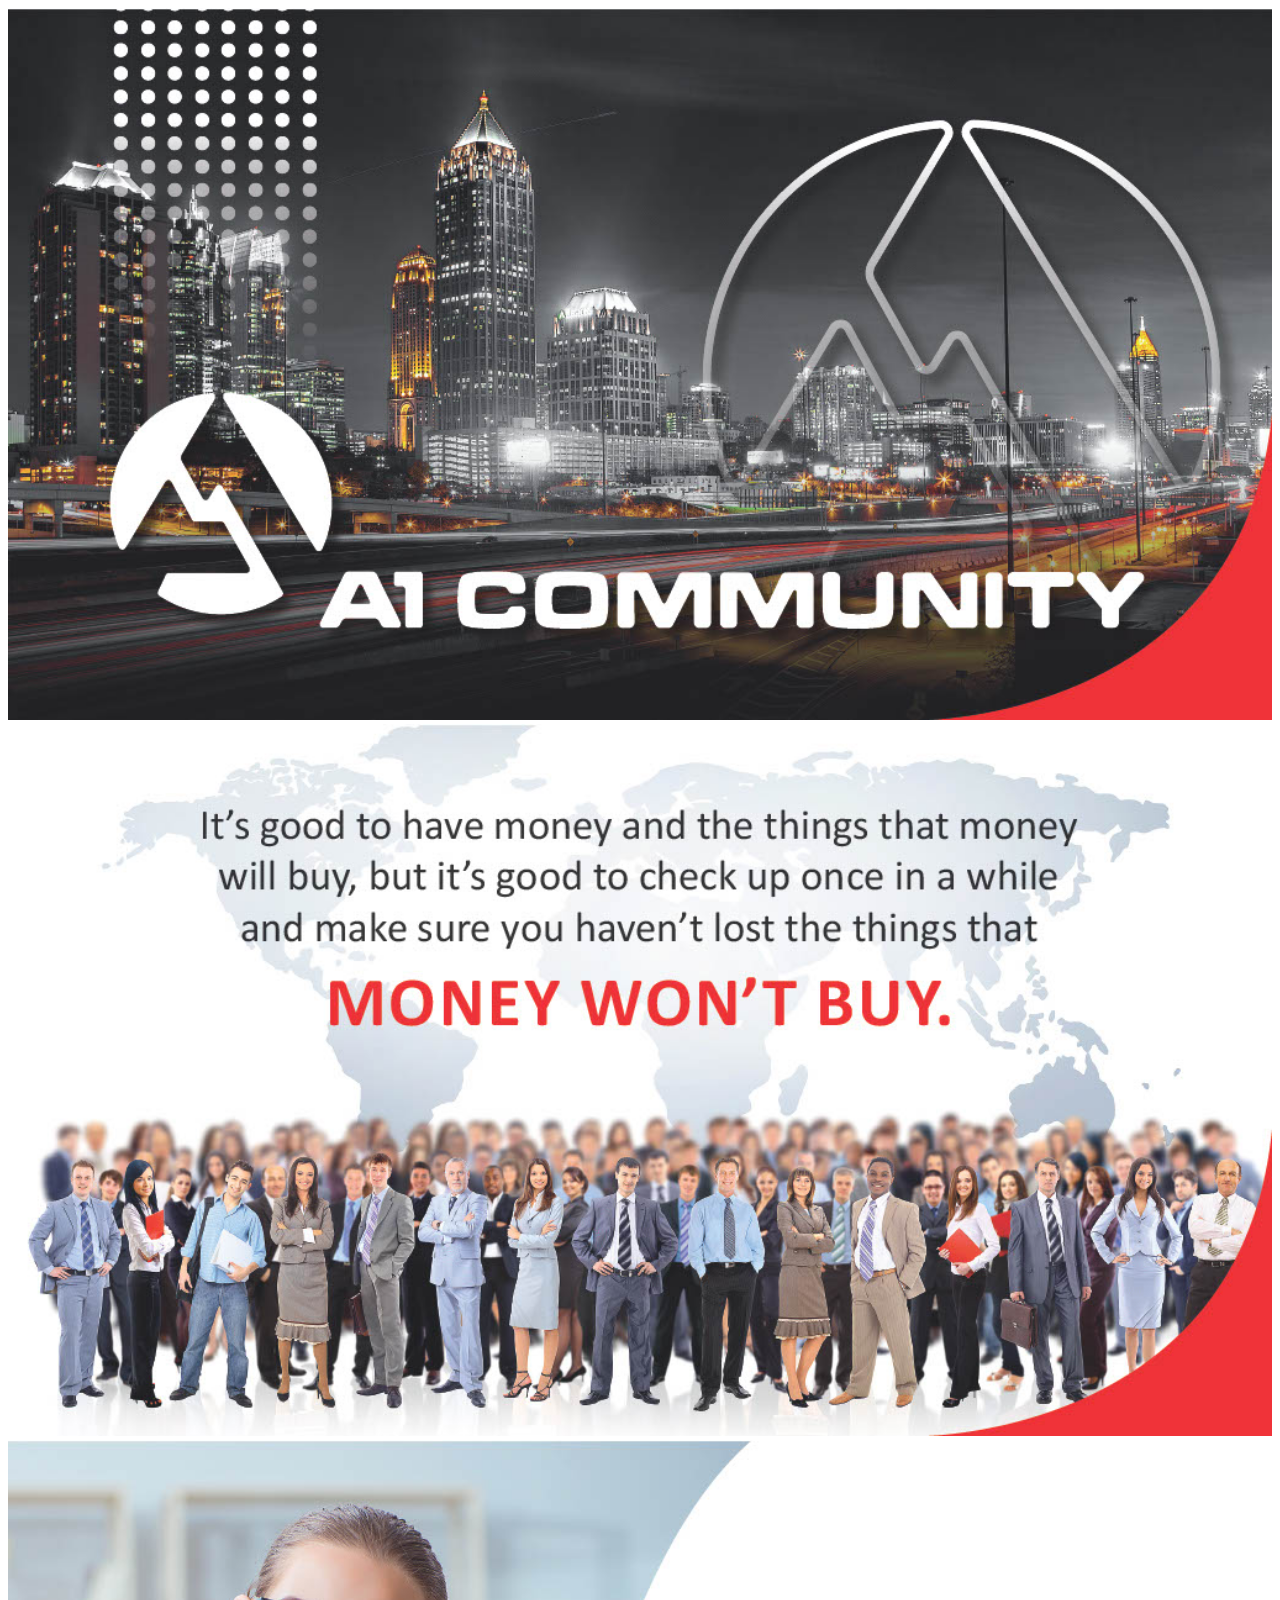
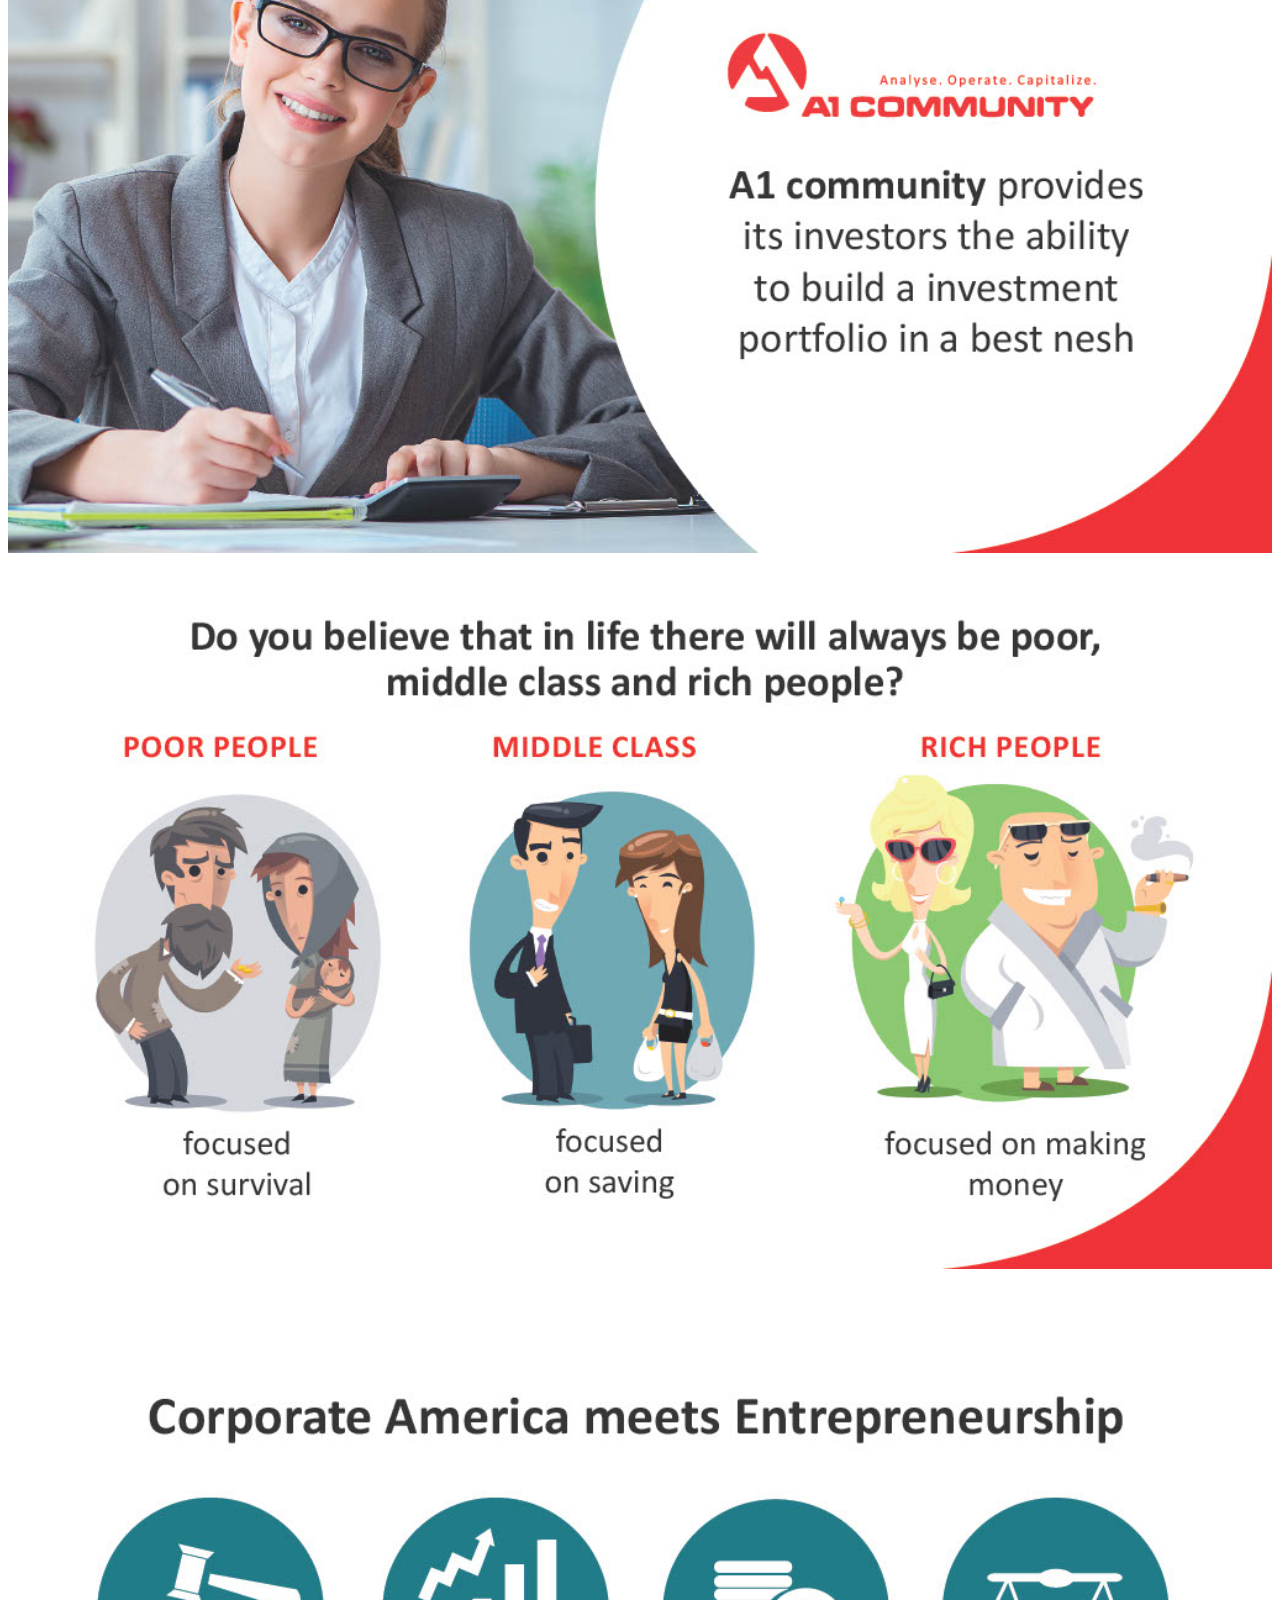
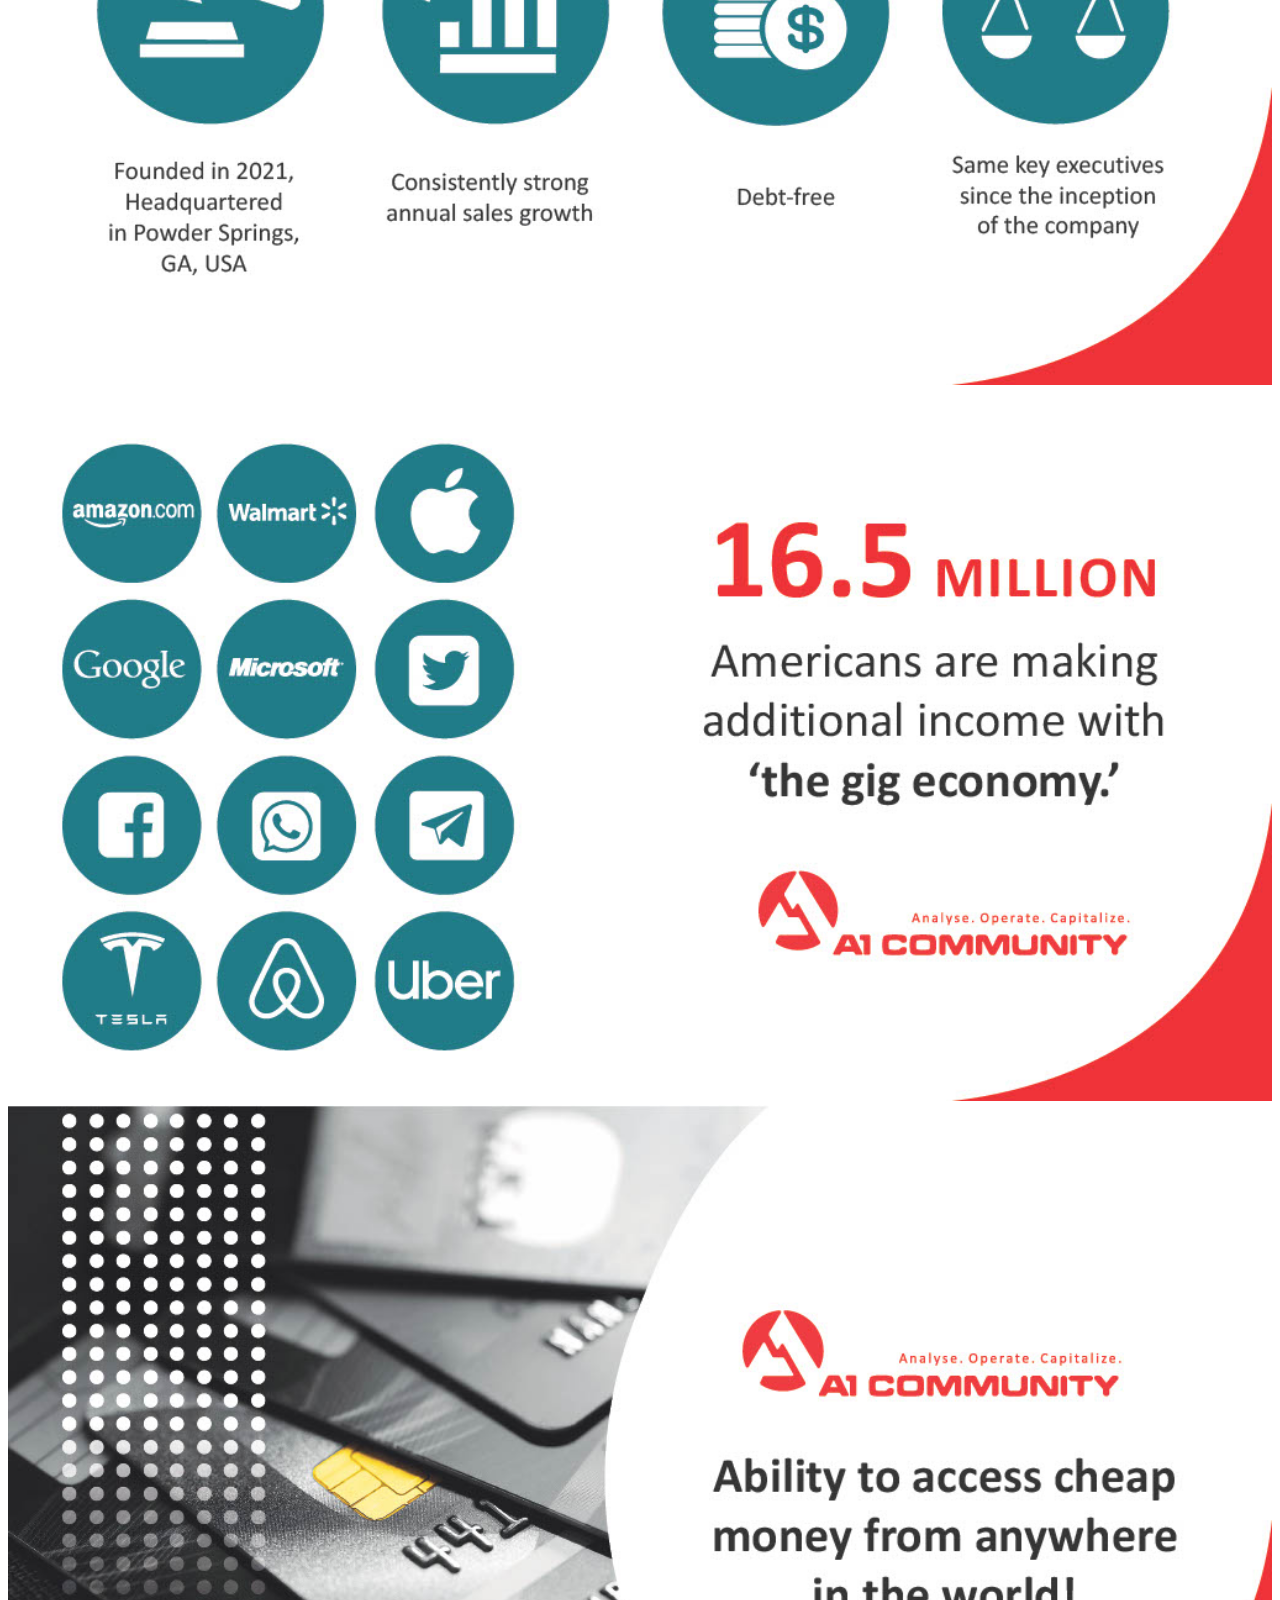
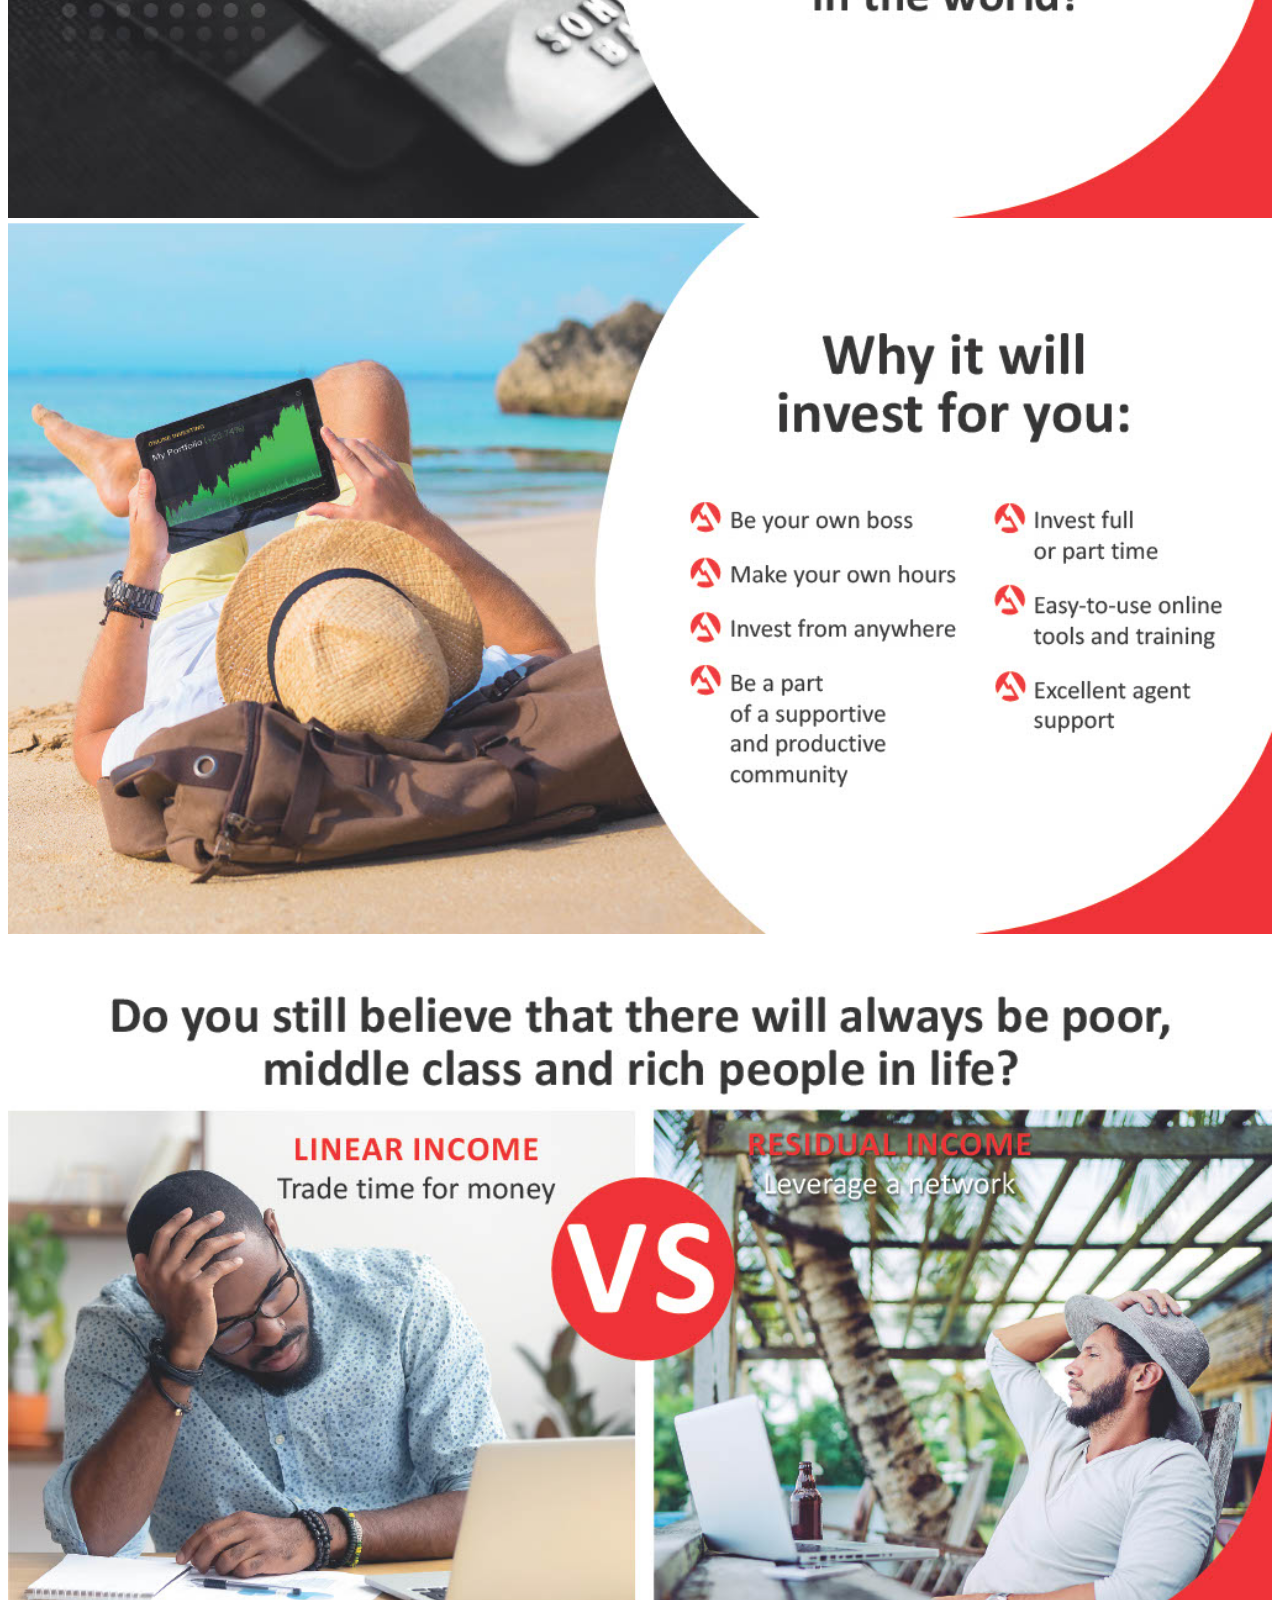
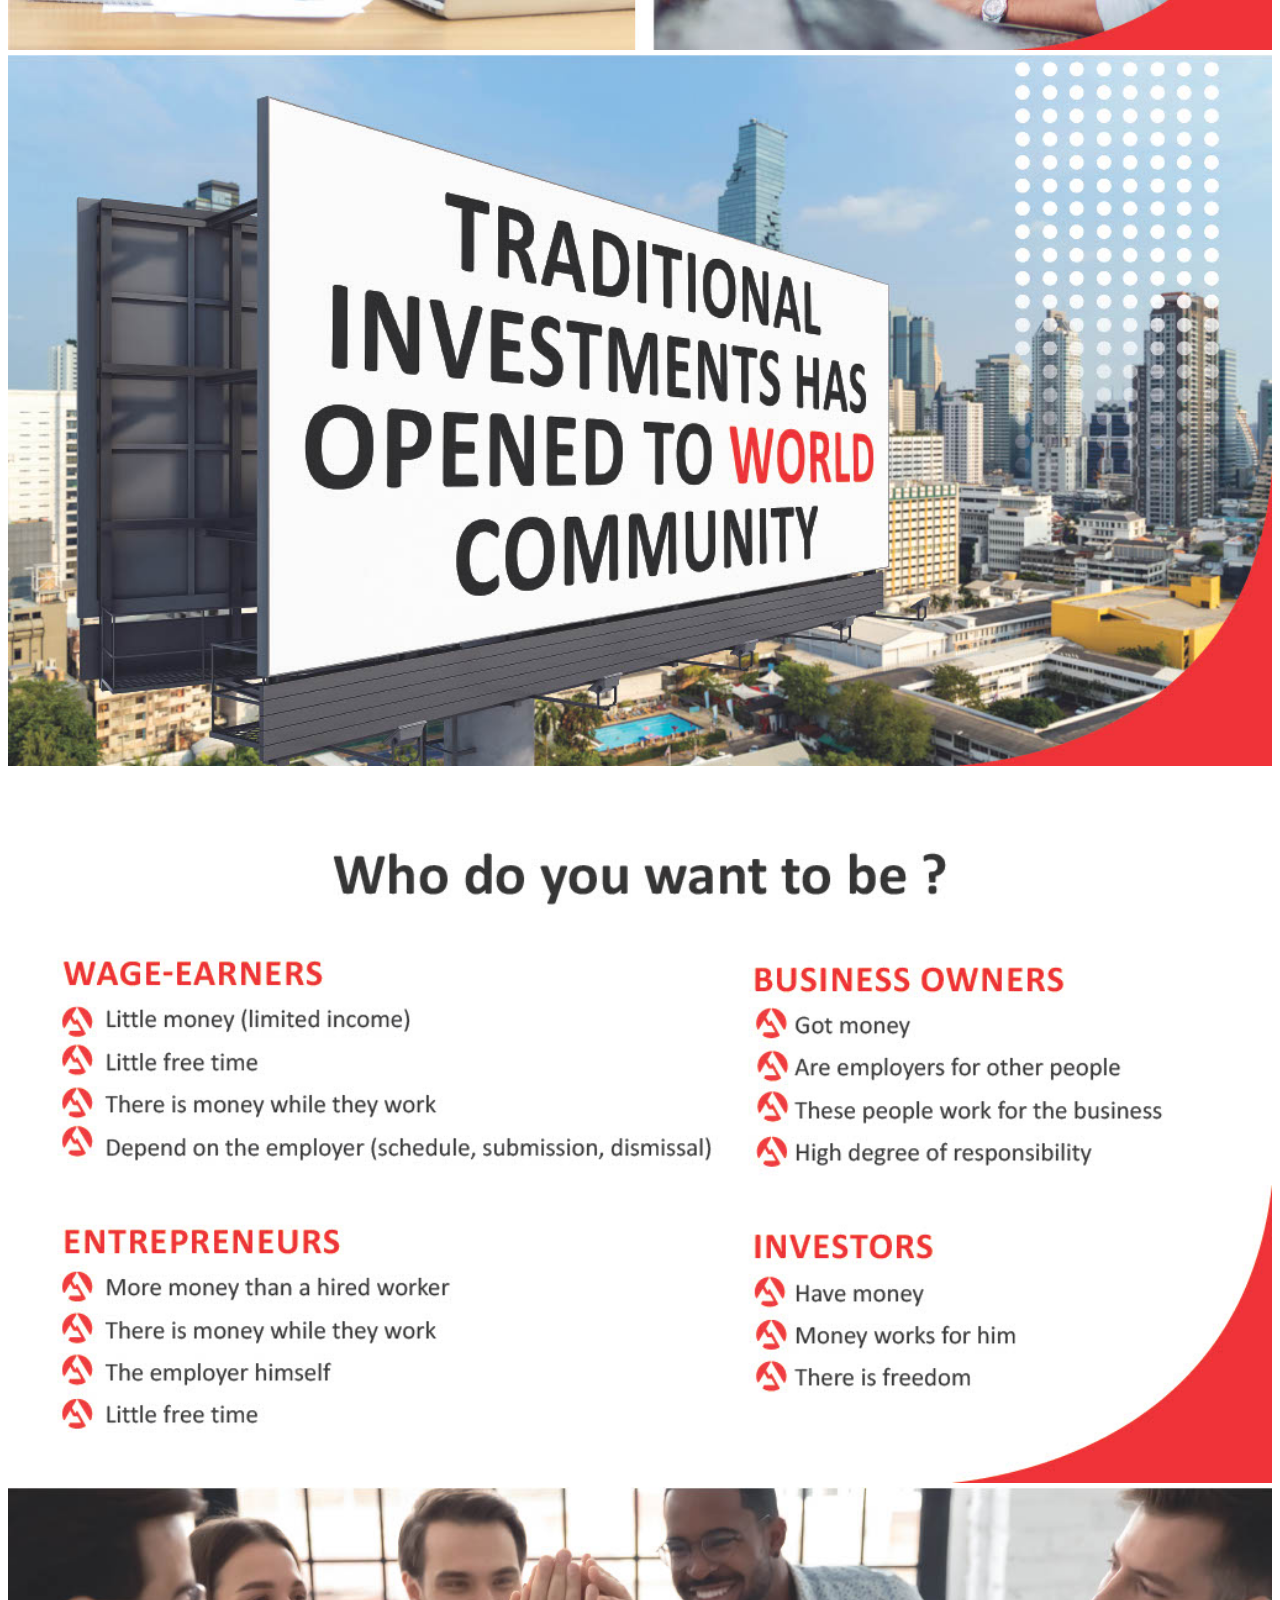
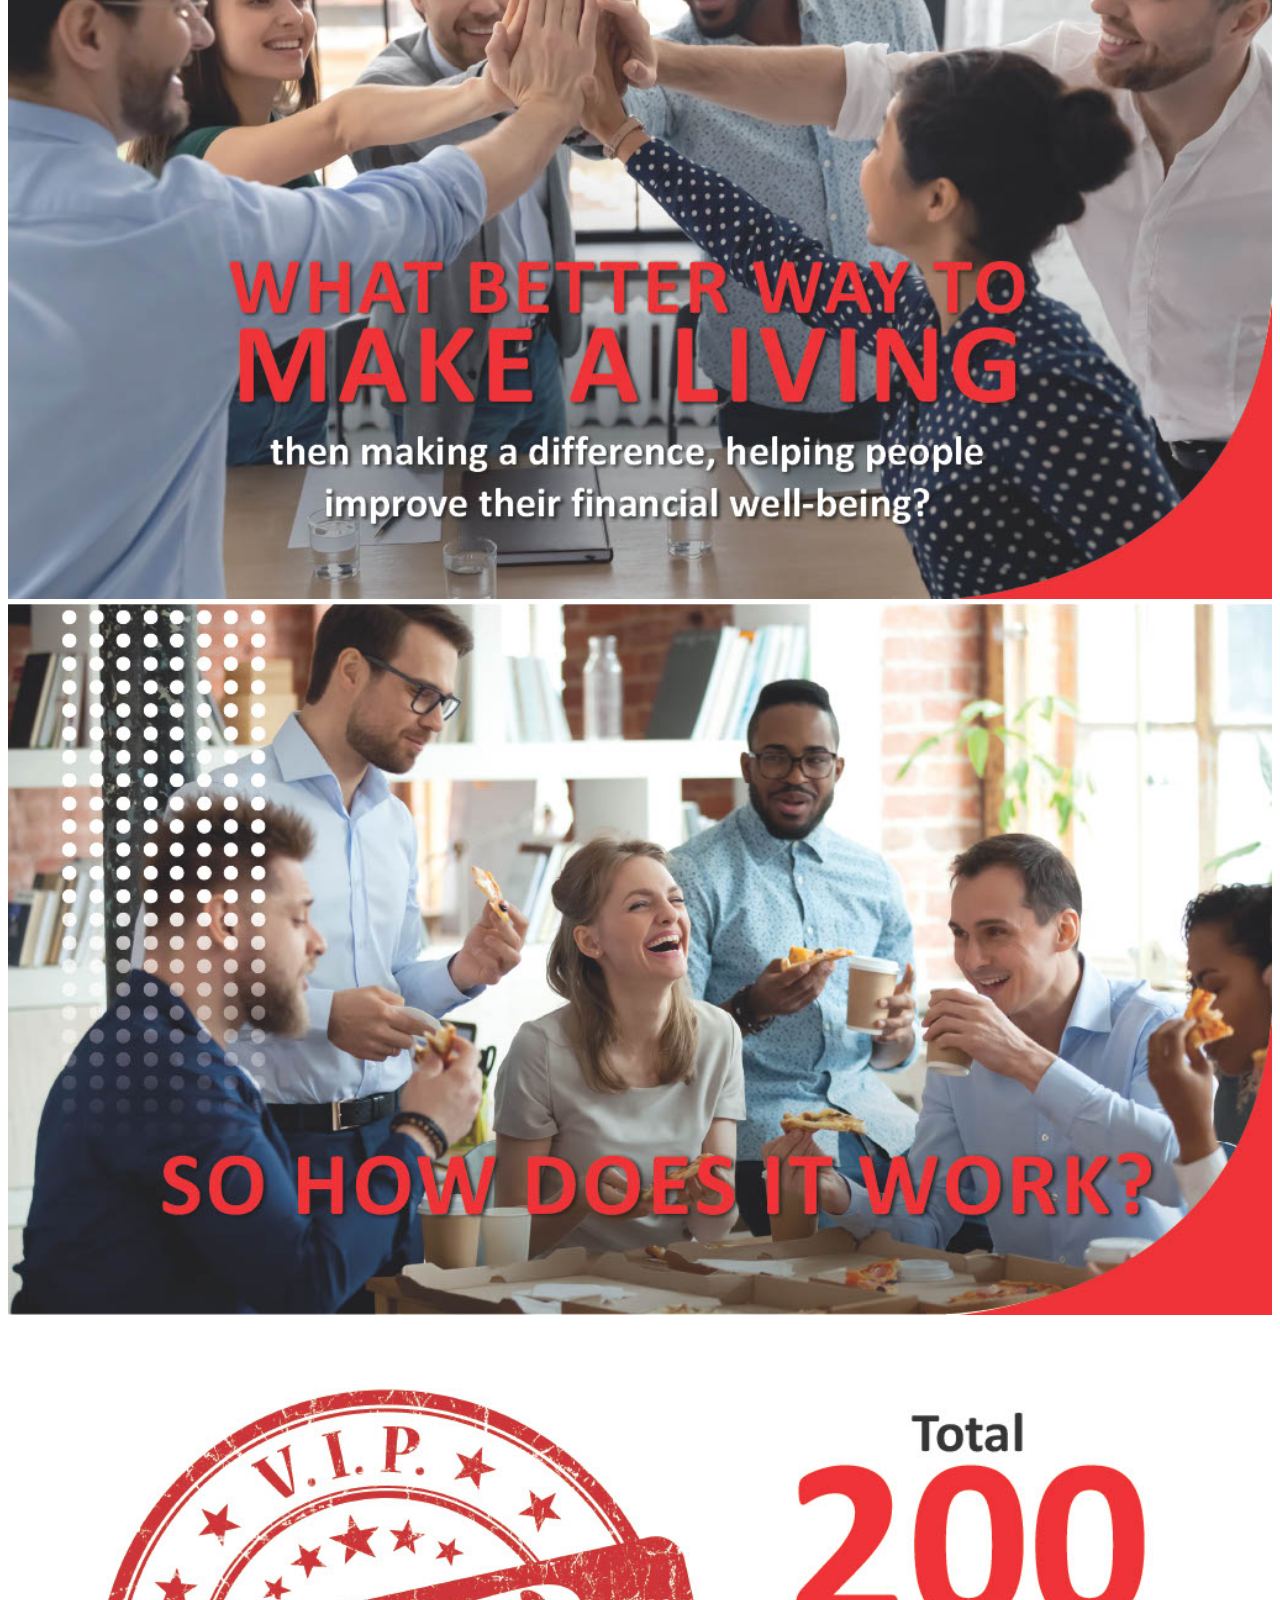
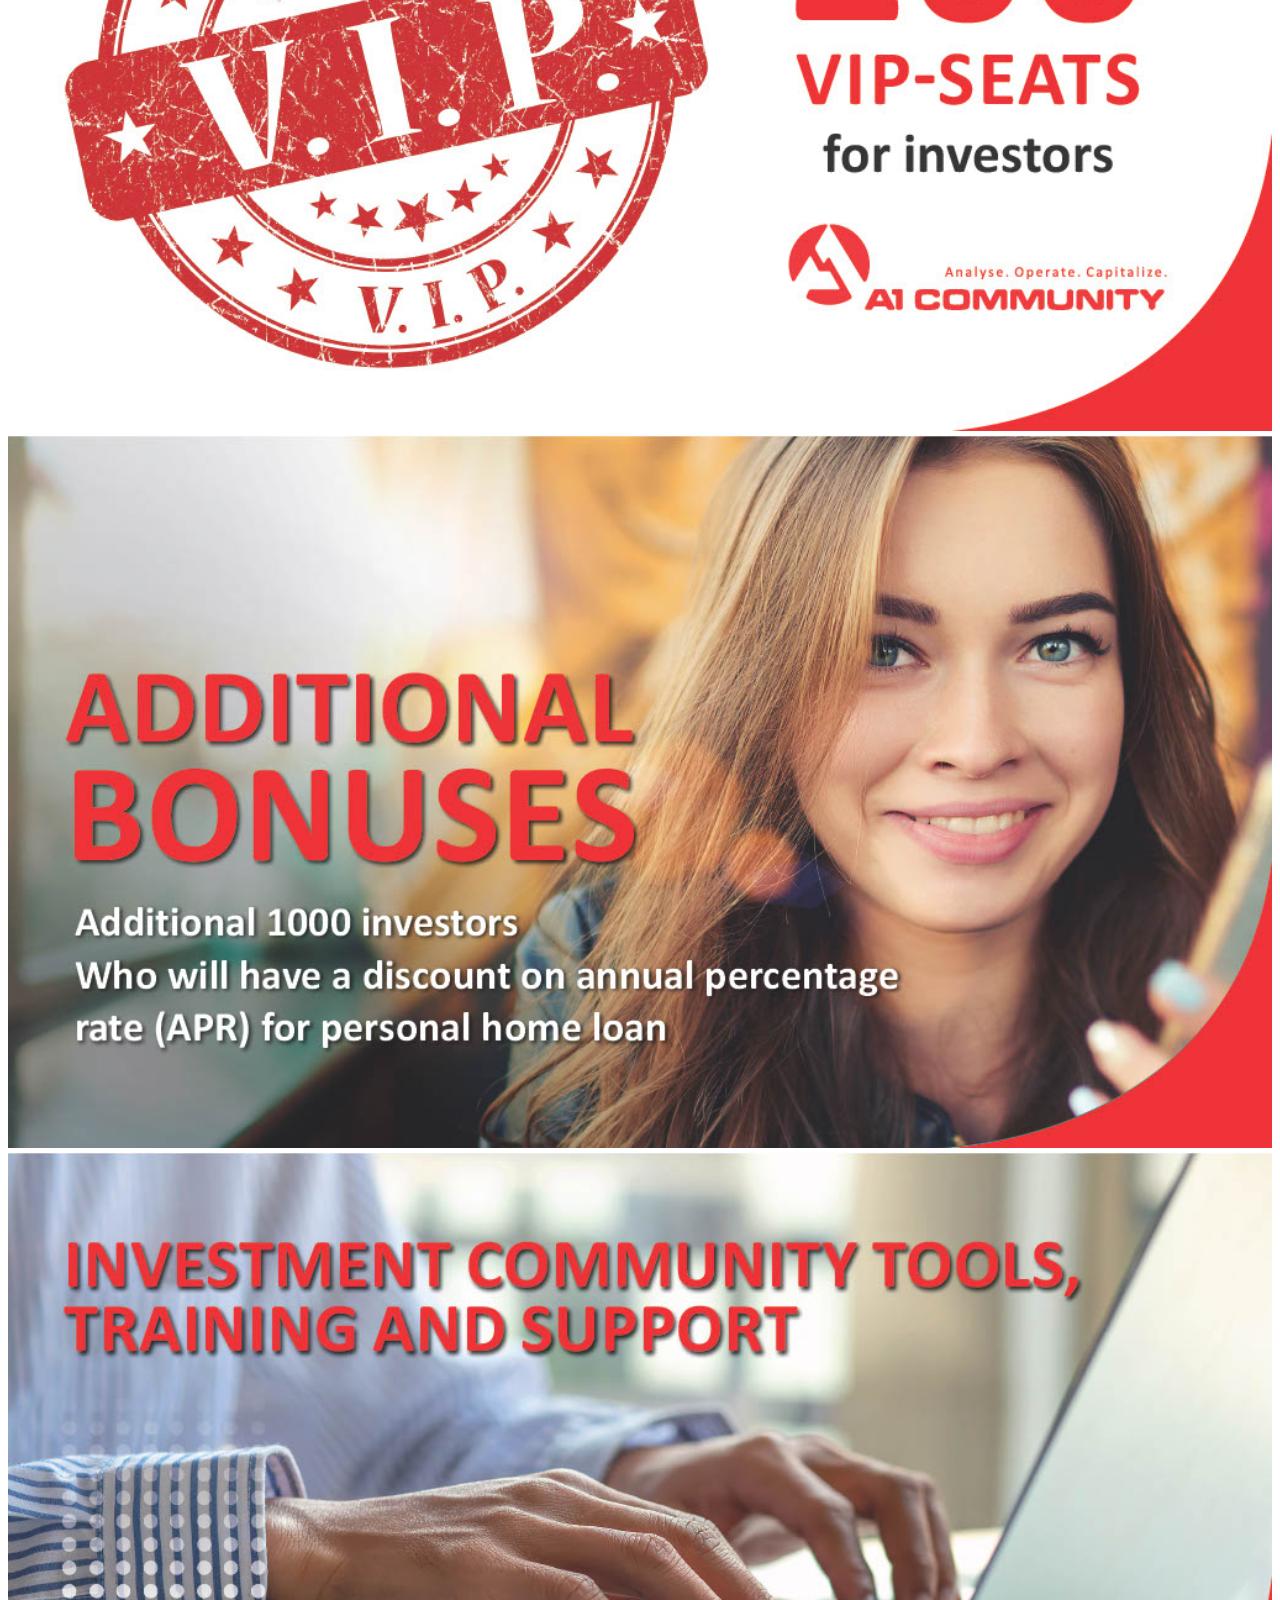
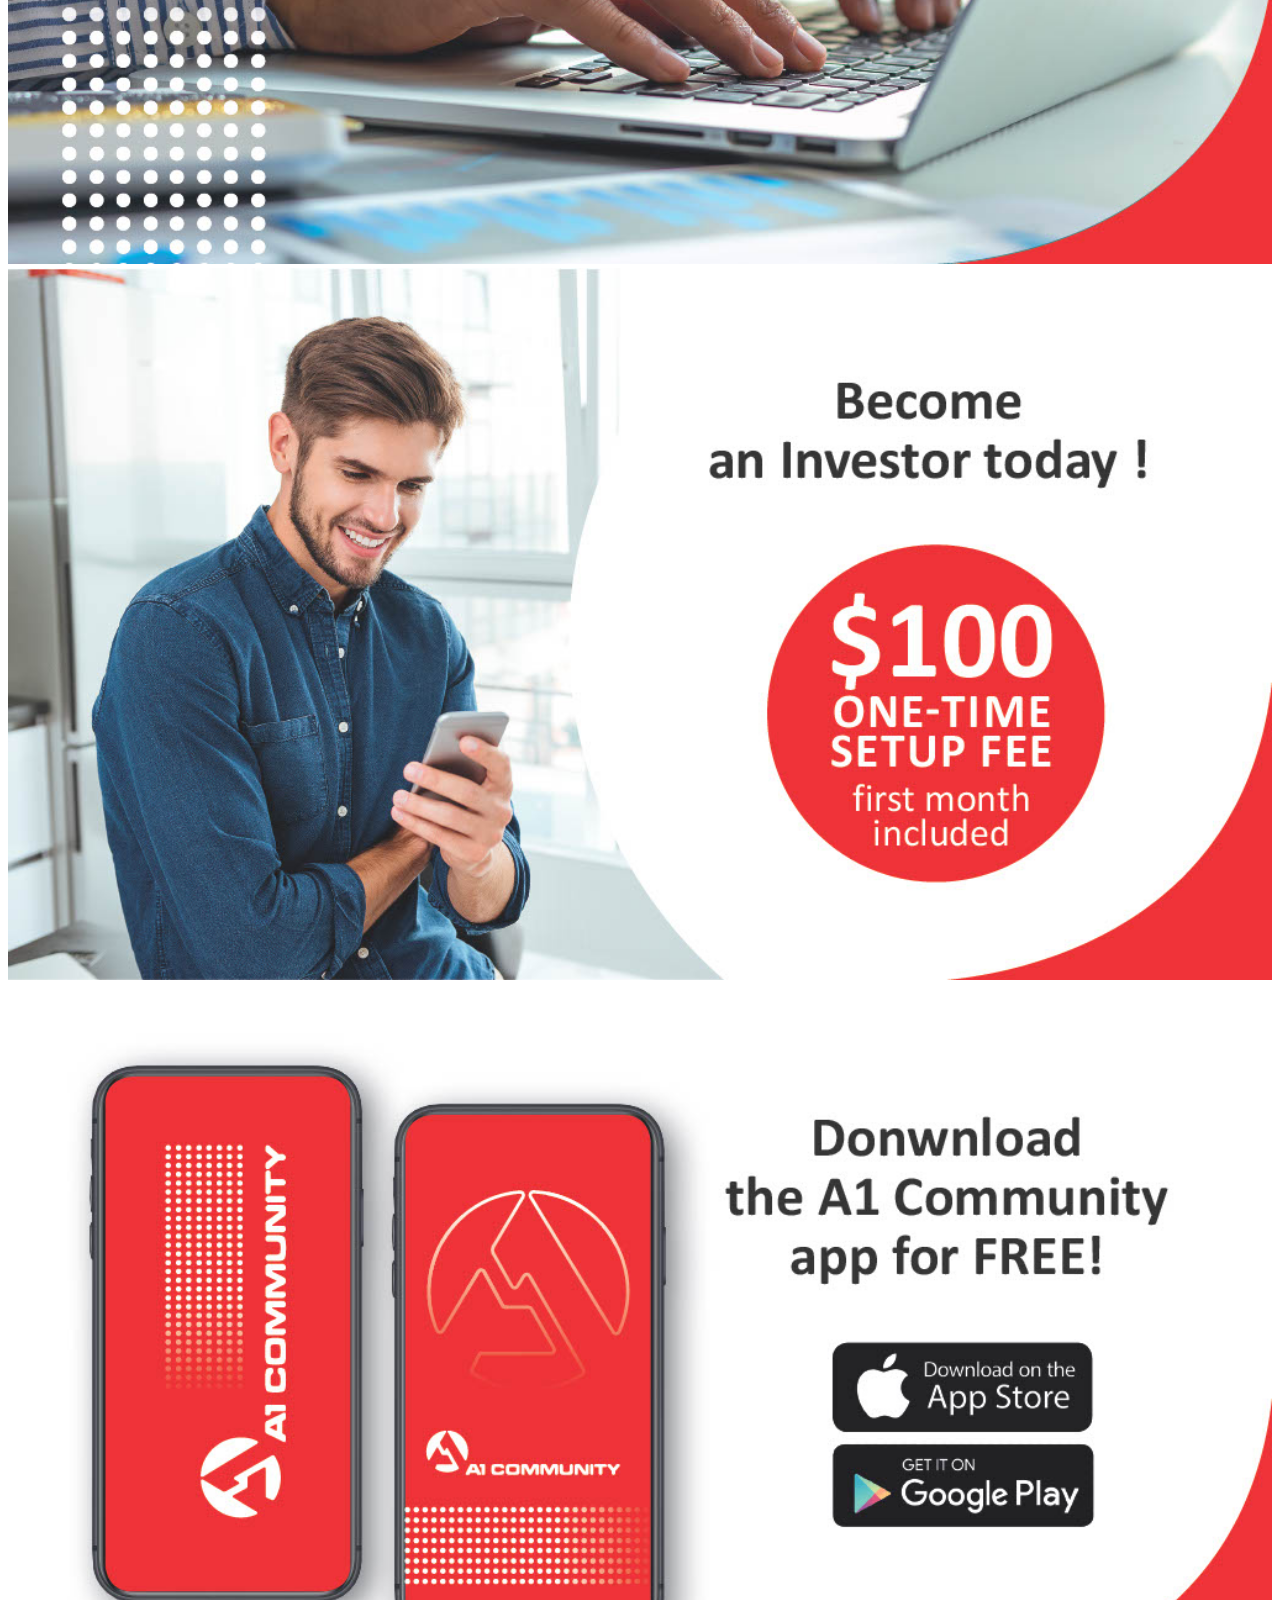
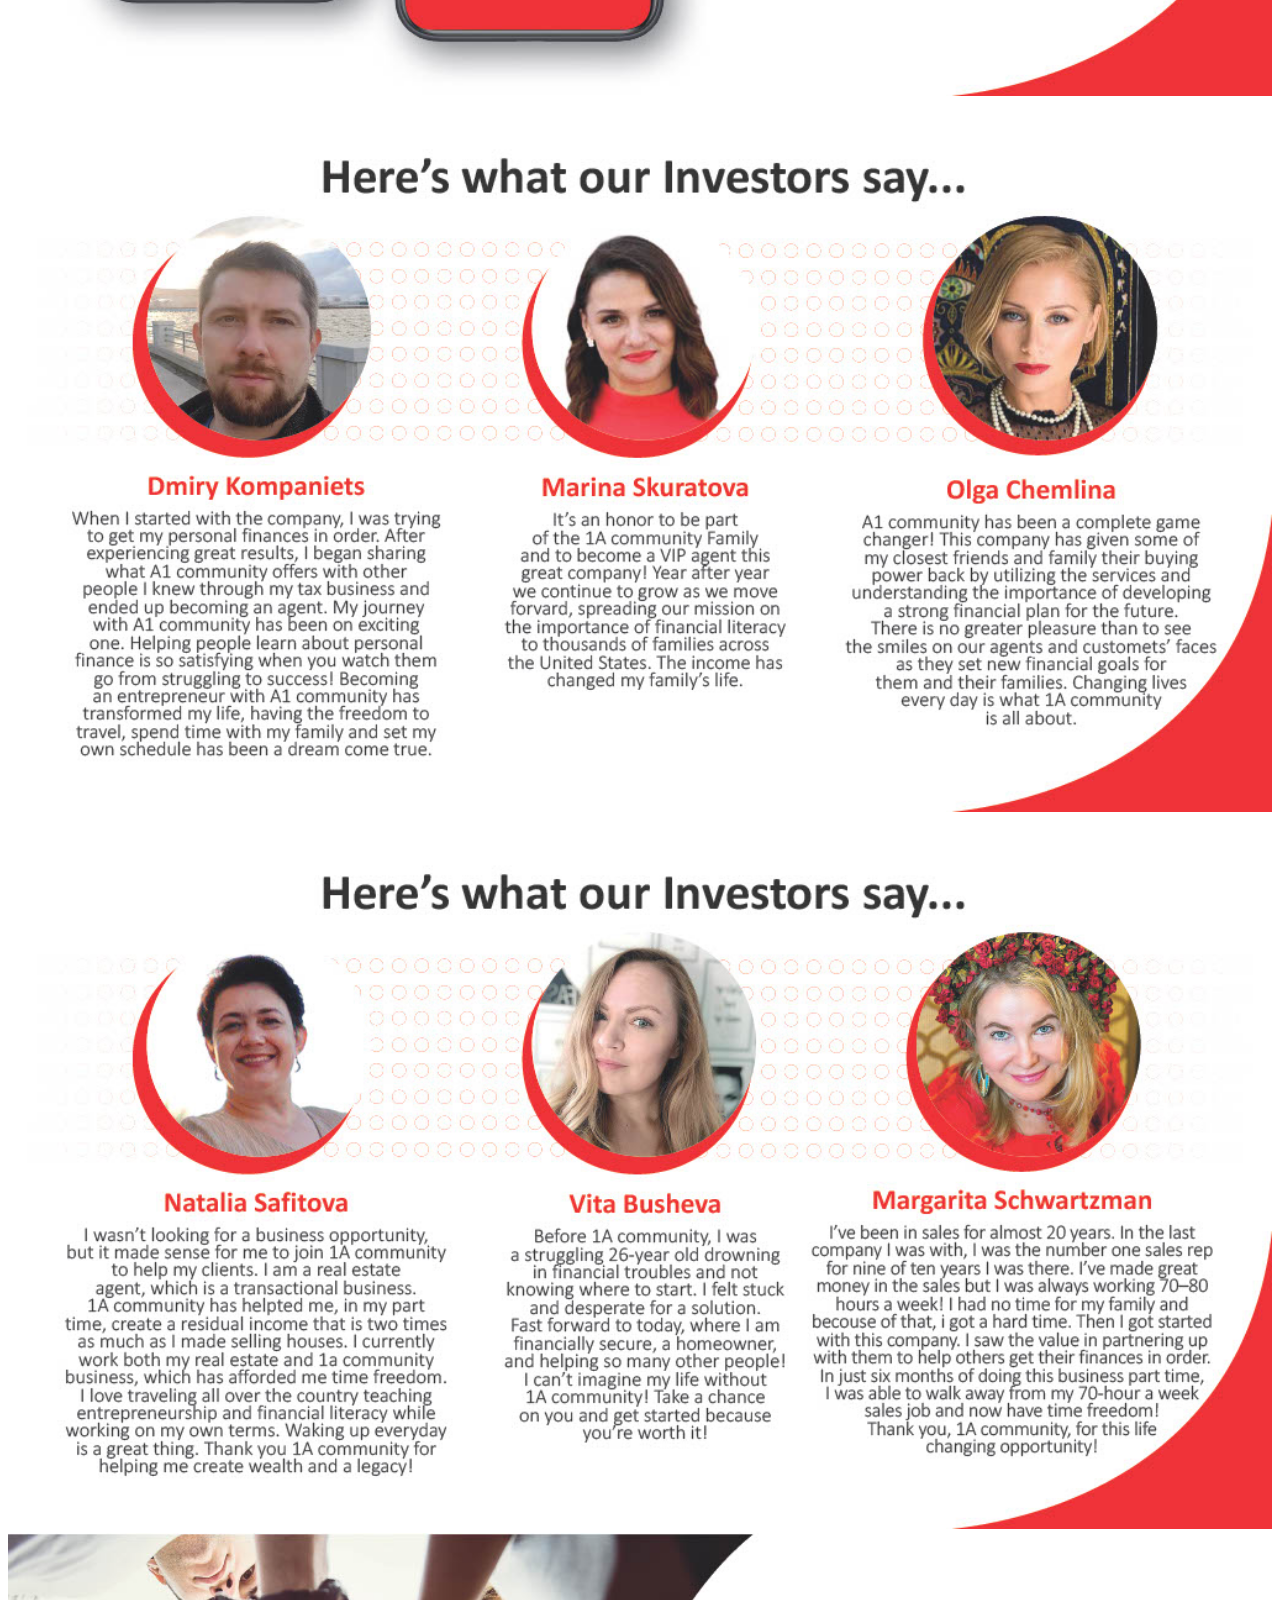
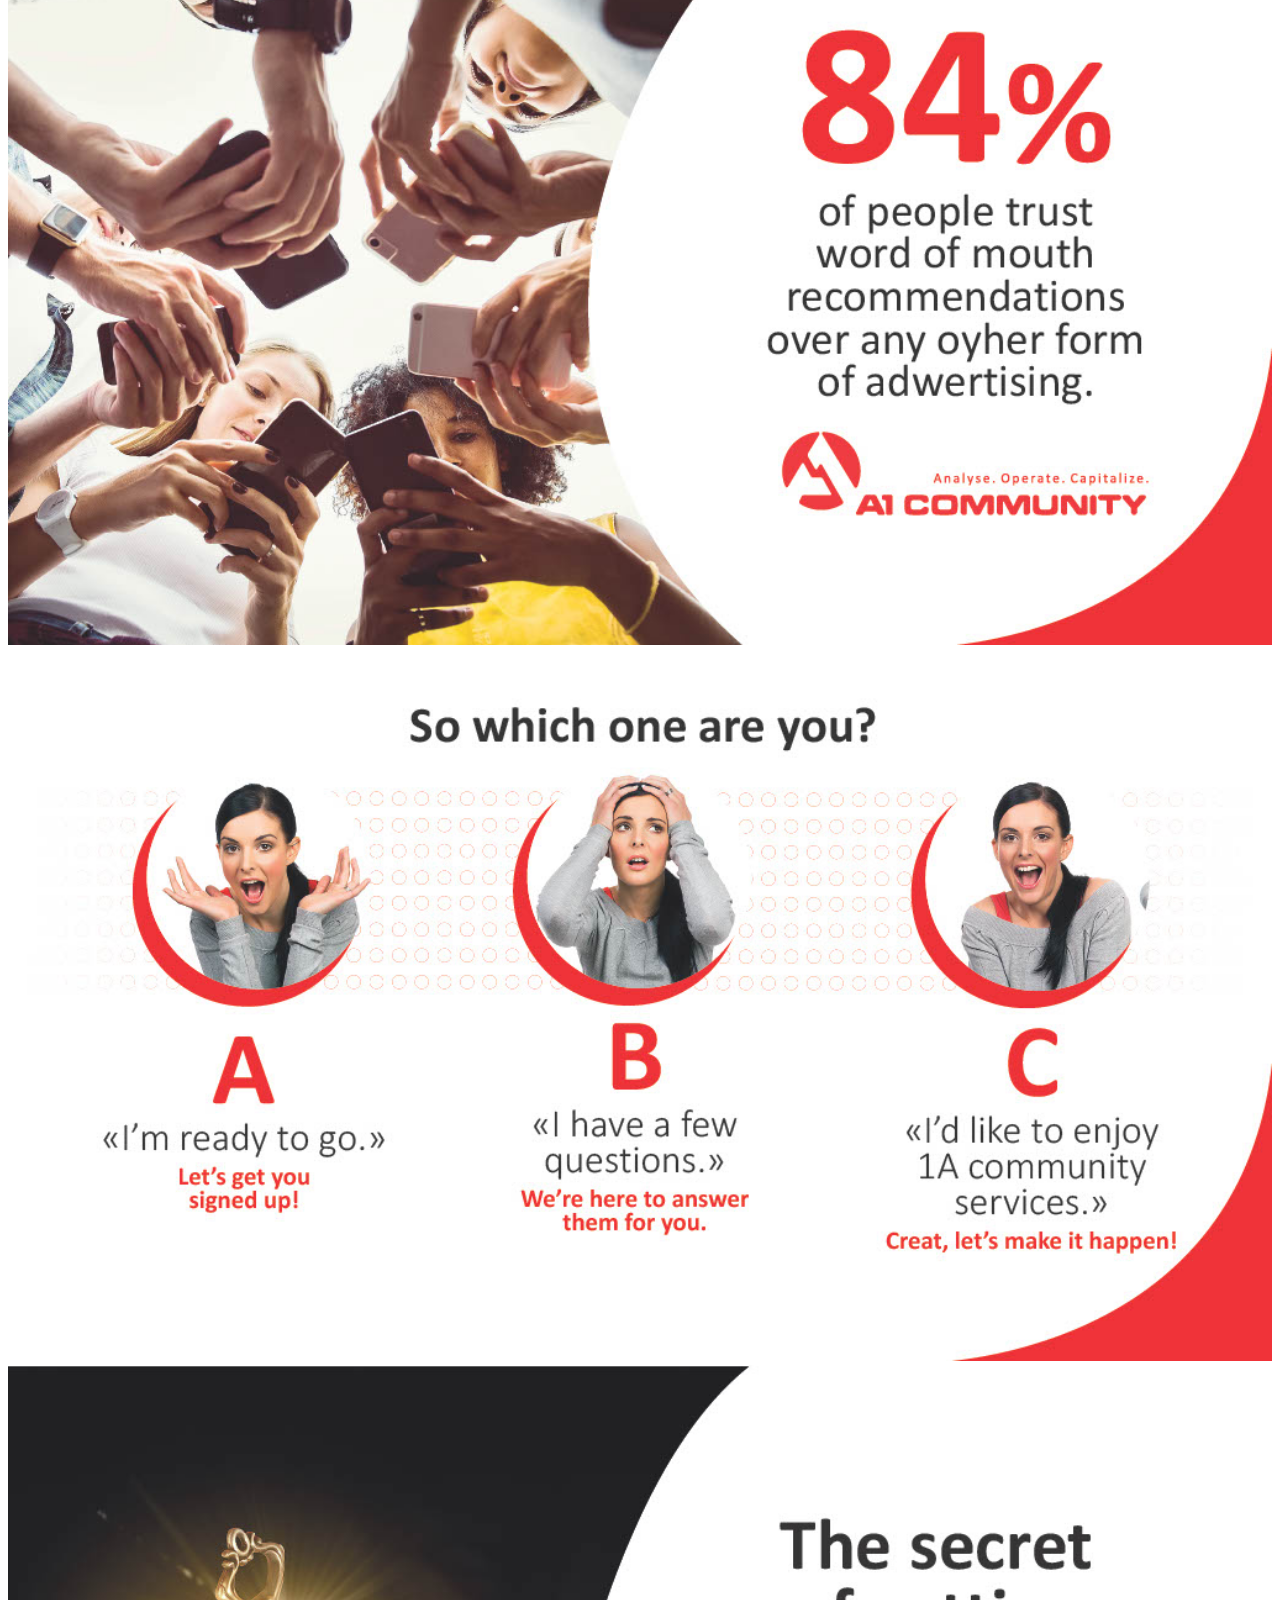
<file: public/A1_presentation_1/presentation/index.html>
<!DOCTYPE html>
<html>
  <head>
    <title>A1 community presentation.</title>
    <style>
      * {
        box-sizing: border-box;
      }
      html {
        font-family: "Lucida Sans", sans-serif;
      }
      img {
        width: 100%;
        height: auto;
      }
      .row:after {
        content: "";
        clear: both;
        display: table;
	text-align: center;
      }
      .menu,
      .content {
        float: center
        padding: 15px;
        width: 100%;
	text-align: center;
      }
      
      .header {
        background-color: #1c87c9;
        color: #ffffff;
        padding: 10px;
        text-align: center;
      }
      .menu ul {
        list-style-type: none;
        margin: 0;
        padding: 0;
      }
      .menu li {
        padding: 8px;
        margin-bottom: 7px;
        background-color: #666666;
        color: #ffffff;
        box-shadow: 0 1px 3px rgba(0, 0, 0, 0.12), 0 1px 2px rgba(0, 0, 0, 0.24);
      }
      .menu li:hover {
        background-color: #1c87c9;
      }
      .footer {
        background-color: #1c87c9;
        color: #ffffff;
        text-align: center;
        font-size: 12px;
        padding: 15px;
      }
    </style>
  </head>
  <body>
    <div class="row">
      
      <div class="content">
      
        <img src="images/A1_presentation2_v61024_1.jpg" alt="" />
 <img src="images/A1_presentation2_v61024_2.jpg" alt="" />
 <img src="images/A1_presentation2_v61024_3.jpg" alt="" />
<img src="images/A1_presentation2_v61024_4.jpg" alt="" />
<img src="images/A1_presentation2_v61024_5.jpg" alt="" />
<img src="images/A1_presentation2_v61024_6.jpg" alt="" />
<img src="images/A1_presentation2_v61024_7.jpg" alt="" />
<img src="images/A1_presentation2_v61024_8.jpg" alt="" />
<img src="images/A1_presentation2_v61024_9.jpg" alt="" />
<img src="images/A1_presentation2_v61024_10.jpg" alt="" />
<img src="images/A1_presentation2_v61024_11.jpg" alt="" />
<img src="images/A1_presentation2_v61024_12.jpg" alt="" />
<img src="images/A1_presentation2_v61024_13.jpg" alt="" />
<img src="images/A1_presentation2_v61024_14.jpg" alt="" />
<img src="images/A1_presentation2_v61024_15.jpg" alt="" />
<img src="images/A1_presentation2_v61024_16.jpg" alt="" />
<img src="images/A1_presentation2_v61024_17.jpg" alt="" />
<img src="images/A1_presentation2_v61024_18.jpg" alt="" />
<img src="images/A1_presentation2_v61024_19.jpg" alt="" />
<img src="images/A1_presentation2_v61024_20.jpg" alt="" />
<img src="images/A1_presentation2_v61024_21.jpg" alt="" />
<img src="images/A1_presentation2_v61024_22.jpg" alt="" />
<img src="images/A1_presentation2_v61024_23.jpg" alt="" />
<img src="images/A1_presentation2_v61024_24.jpg" alt="" />
      </div>
    </div>
  </body>
</html>
</file>
